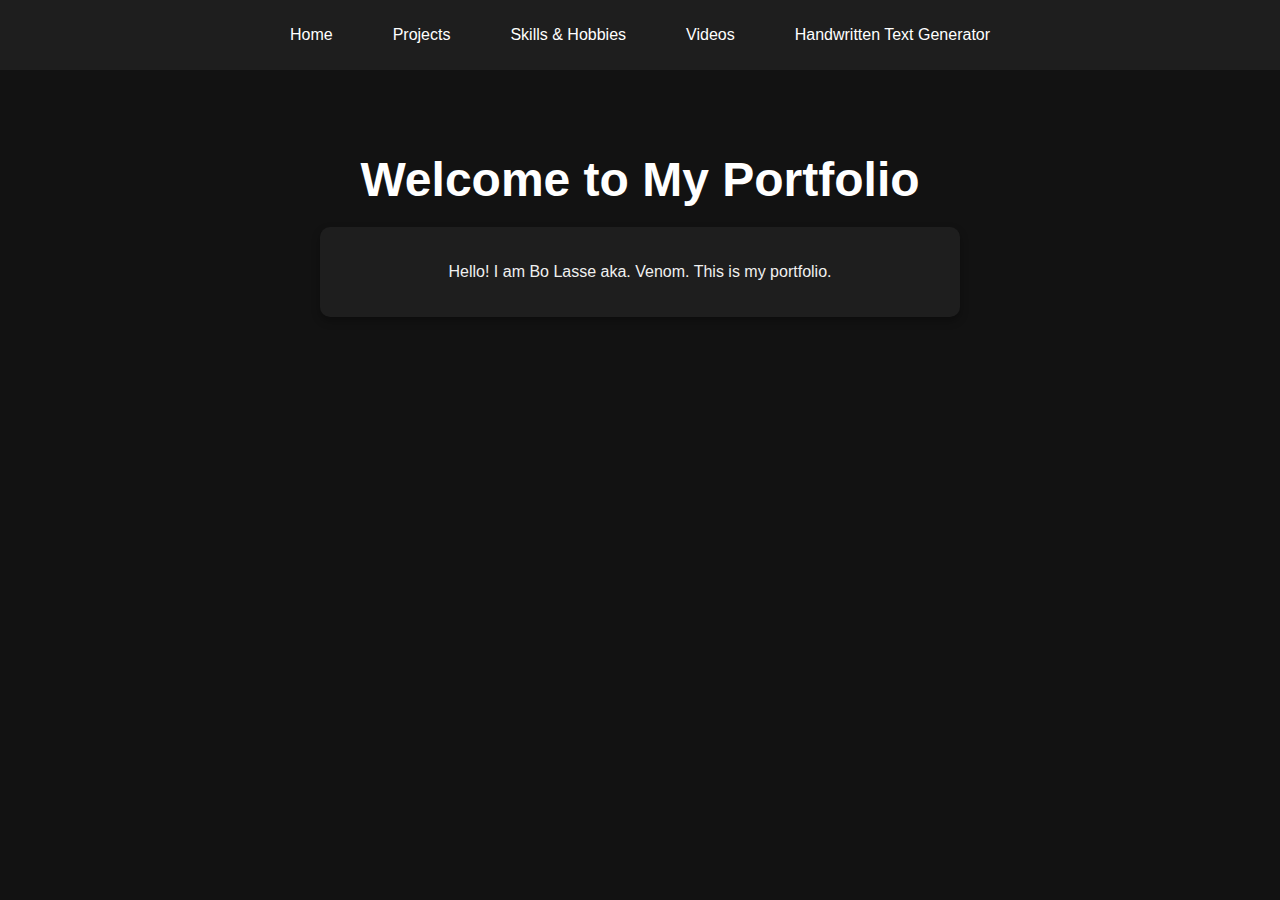
<file: index.html>
<!DOCTYPE html>
<html lang="en">

<head>
  <meta charset="UTF-8">
  <meta name="viewport" content="width=device-width, initial-scale=1.0">
  <title>Welcome | My Portfolio</title>
  <link rel="stylesheet" href="styles.css">
</head>

<body>
  <header>
    <nav>
      <ul>
        <li><a href="index.html">Home</a></li>
        <li><a href="projects.html">Projects</a></li>
        <li><a href="skills.html">Skills & Hobbies</a></li>
        <li><a href="videos.html">Videos</a></li>
        <li><a href="generator.html">Handwritten Text Generator</a></li>
      </ul>
    </nav>
  </header>
  <section class="welcome-section">
    <h1>Welcome to My Portfolio</h1>
    <div class="intro-box">
      <p>Hello! I am Bo Lasse aka. Venom. This is my portfolio.</p>
    </div>
  </section>
</body>

</html>
</file>
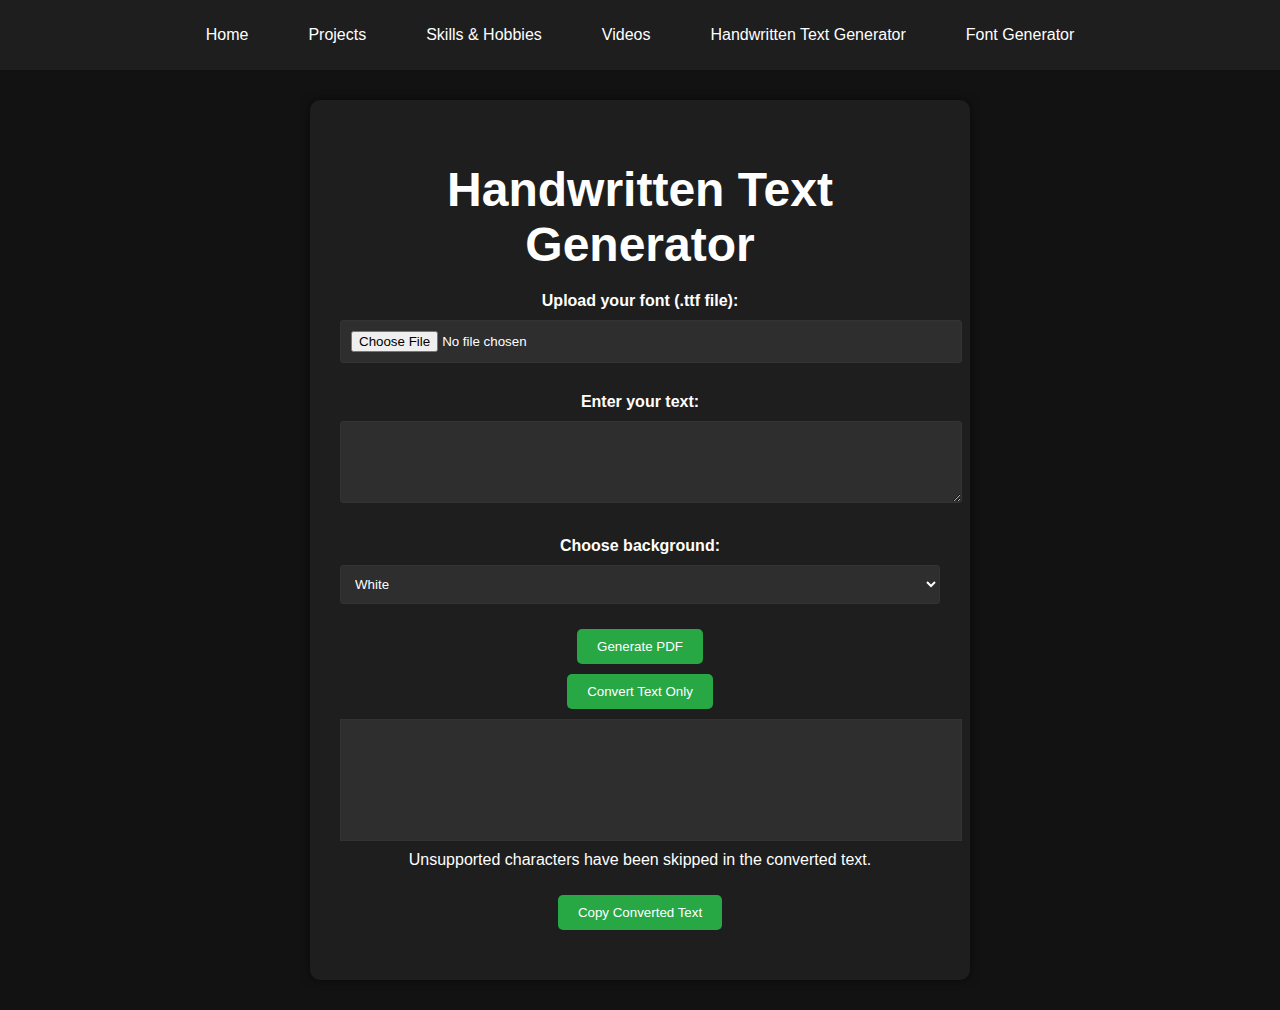
<file: generator.html>
<!DOCTYPE html>
<html lang="en">

<head>
    <meta charset="UTF-8">
    <meta name="viewport" content="width=device-width, initial-scale=1.0">
    <title>Handwritten Text Generator | My Portfolio</title>
    <link rel="stylesheet" href="styles.css">
    <style>
        .generator-section {
            display: flex;
            justify-content: center;
            align-items: center;
            min-height: 100vh;
            padding: 20px;
        }

        .container {
            background-color: #1e1e1e;
            padding: 30px;
            border-radius: 10px;
            box-shadow: 0 0 10px rgba(0, 0, 0, 0.5);
            max-width: 600px;
            width: 100%;
            text-align: center;
        }

        label {
            display: block;
            margin: 15px 0 5px;
            font-weight: bold;
        }

        input,
        textarea {
            width: 100%;
            padding: 10px;
            margin: 5px 0 15px;
            border: 1px solid #333333;
            border-radius: 3px;
            background-color: #2e2e2e;
            color: #ffffff;
        }

        select {
            width: 100%;
            padding: 10px;
            margin: 5px 0 15px;
            border: 1px solid #333333;
            border-radius: 3px;
            background-color: #2e2e2e;
            color: #ffffff;
        }

        button {
            padding: 10px 20px;
            margin-top: 10px;
            background-color: #28a745;
            color: white;
            border: none;
            border-radius: 5px;
            cursor: pointer;
            transition: background-color 0.3s;
        }

        button:hover {
            background-color: #218838;
        }

        .result {
            margin-top: 20px;
            text-align: center;
        }

        .result iframe {
            width: 100%;
            height: 500px;
            border: none;
            border-radius: 5px;
            box-shadow: 0 0 10px rgba(0, 0, 0, 0.5);
        }

        #convertedTextDiv {
            width: 100%;
            min-height: 100px;
            margin-top: 10px;
            background-color: #2e2e2e;
            color: #ffffff;
            border: 1px solid #333333;
            padding: 10px;
            resize: vertical;
            font-family: monospace;
            white-space: pre-wrap;
            word-wrap: break-word;
        }

        #infoMessage {
            color: #ffffff;
            margin-top: 10px;
        }
    </style>
</head>

<body>
    <header>
        <nav>
            <ul>
                <li><a href="index.html">Home</a></li>
                <li><a href="projects.html">Projects</a></li>
                <li><a href="skills.html">Skills & Hobbies</a></li>
                <li><a href="videos.html">Videos</a></li>
                <li><a href="generator.html">Handwritten Text Generator</a></li>
                <li><a href="font_generator.html">Font Generator</a></li>
            </ul>
        </nav>
    </header>
    <section class="generator-section">
        <div class="container">
            <h1>Handwritten Text Generator</h1>
            <form id="textForm">
                <label for="fontFile">Upload your font (.ttf file):</label>
                <input type="file" id="fontFile" name="fontFile" accept=".ttf" required>

                <label for="textInput">Enter your text:</label>
                <textarea id="textInput" name="textInput" rows="4" required></textarea>

                <label for="backgroundChoice">Choose background:</label>
                <select id="backgroundChoice" name="backgroundChoice" required>
                    <option value="white">White</option>
                    <option value="lined">Lined</option>
                    <option value="transparent">Transparent</option>
                </select>

                <button type="submit">Generate PDF</button>
            </form>
            <button type="button" id="convertTextButton">Convert Text Only</button>
            <!-- Changed textarea to a div for custom font display -->
            <div id="convertedTextDiv" readonly></div>
            <p id="infoMessage">
                Unsupported characters have been skipped in the converted text.
            </p>
            <button type="button" id="copyTextButton">Copy Converted Text</button>
            <div class="result" id="result"></div>
        </div>
    </section>
    <script>
        document.getElementById('textForm').addEventListener('submit', async function (e) {
            e.preventDefault();

            const formData = new FormData(document.getElementById('textForm'));
            const background_choice = document.getElementById('backgroundChoice').value;
            formData.append('backgroundChoice', background_choice);

            try {
                const response = await fetch('https://venom343.pythonanywhere.com/generate', {
                    method: 'POST',
                    body: formData
                });

                if (response.ok) {
                    const data = await response.json();
                    const filename = data.filename;
                    const convertedText = data.convertedText;
                    const fontFilename = data.fontFilename;
                    const resultDiv = document.getElementById('result');
                    const convertedTextDiv = document.getElementById('convertedTextDiv');

                    // Update the converted text display
                    convertedTextDiv.textContent = convertedText;

                    // Dynamically load the uploaded font
                    const fontURL = `https://venom343.pythonanywhere.com/fonts/${fontFilename}`;
                    const style = document.createElement('style');
                    style.innerHTML = `
                        @font-face {
                            font-family: 'UserFont';
                            src: url('${fontURL}') format('truetype');
                            font-weight: normal;
                            font-style: normal;
                        }
                        #convertedTextDiv {
                            font-family: 'UserFont', monospace;
                        }
                    `;
                    document.head.appendChild(style);

                    // Display the PDF in an iframe
                    resultDiv.innerHTML = `<iframe src="https://venom343.pythonanywhere.com/download/${filename}"></iframe>`;

                    // Create the download button if it doesn't exist
                    let downloadBtn = document.getElementById('downloadBtn');
                    if (!downloadBtn) {
                        downloadBtn = document.createElement('button');
                        downloadBtn.id = 'downloadBtn';
                        downloadBtn.textContent = 'Download PDF';
                        resultDiv.appendChild(downloadBtn);
                    }

                    downloadBtn.style.display = 'block';
                    downloadBtn.onclick = () => {
                        const link = document.createElement('a');
                        link.href = `https://venom343.pythonanywhere.com/download/${filename}`;
                        link.download = filename;
                        link.click();
                    };
                } else {
                    const errorData = await response.json();
                    alert(`Failed to generate PDF: ${errorData.error}`);
                }
            } catch (error) {
                console.error('Error:', error);
                alert('An unexpected error occurred while generating the PDF.');
            }
        });

        document.getElementById('convertTextButton').addEventListener('click', async function () {
            const formData = new FormData(document.getElementById('textForm'));

            try {
                const response = await fetch('https://venom343.pythonanywhere.com/convert_text', {
                    method: 'POST',
                    body: formData
                });
                const data = await response.json();

                if (response.ok) {
                    const convertedText = data.convertedText;
                    const fontFilename = data.fontFilename;
                    const convertedTextDiv = document.getElementById('convertedTextDiv');

                    // Update the converted text display
                    convertedTextDiv.textContent = convertedText;

                    // Dynamically load the uploaded font
                    const fontURL = `https://venom343.pythonanywhere.com/fonts/${fontFilename}`;
                    const style = document.createElement('style');
                    style.innerHTML = `
                        @font-face {
                            font-family: 'UserFont';
                            src: url('${fontURL}') format('truetype');
                            font-weight: normal;
                            font-style: normal;
                        }
                        #convertedTextDiv {
                            font-family: 'UserFont', monospace;
                        }
                    `;
                    document.head.appendChild(style);
                } else {
                    alert('Error: ' + data.error);
                }
            } catch (error) {
                console.error('Error:', error);
                alert('An error occurred while converting the text.');
            }
        });

        document.getElementById('copyTextButton').addEventListener('click', function () {
            const convertedTextDiv = document.getElementById('convertedTextDiv');
            const range = document.createRange();
            range.selectNodeContents(convertedTextDiv);
            const sel = window.getSelection();
            sel.removeAllRanges();
            sel.addRange(range);

            navigator.clipboard.writeText(convertedTextDiv.textContent)
                .then(() => {
                    alert('Converted text copied to clipboard!');
                })
                .catch(err => {
                    console.error('Failed to copy text: ', err);
                    alert('Failed to copy text. Please try again.');
                });
        });
    </script>
</body>

</html>
</file>
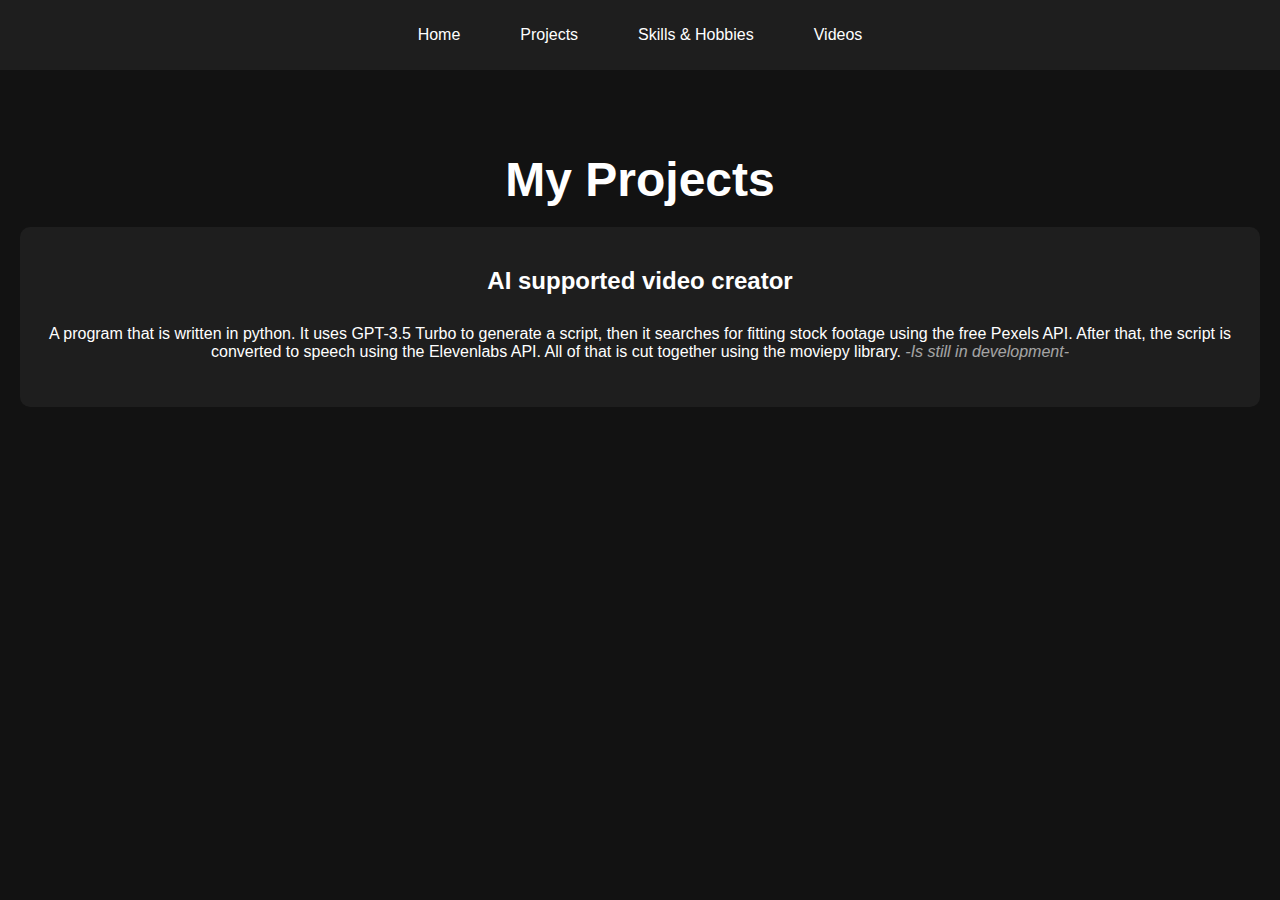
<file: projects.html>
<!DOCTYPE html>
<html lang="en">

<head>
    <meta charset="UTF-8">
    <meta name="viewport" content="width=device-width, initial-scale=1.0">
    <title>Projects | My Portfolio</title>
    <link rel="stylesheet" href="styles.css">
</head>

<body>
    <header>
        <nav>
            <ul>
                <li><a href="index.html">Home</a></li>
                <li><a href="projects.html">Projects</a></li>
                <li><a href="skills.html">Skills & Hobbies</a></li>
                <li><a href="videos.html">Videos</a></li>
            </ul>
        </nav>
    </header>
    <section class="projects-section">
        <h1>My Projects</h1>
        <div class="project">
            <h2>AI supported video creator</h2>
            <p>A program that is written in python. It uses GPT-3.5 Turbo to generate a script, then it searches for
                fitting stock footage using the free Pexels API. After that, the script is converted to speech using the
                Elevenlabs API. All of that is cut together using the moviepy library. <em style="opacity: 0.6;">-Is
                    still in development-</em></p>
        </div>
    </section>
</body>

</html>
</file>
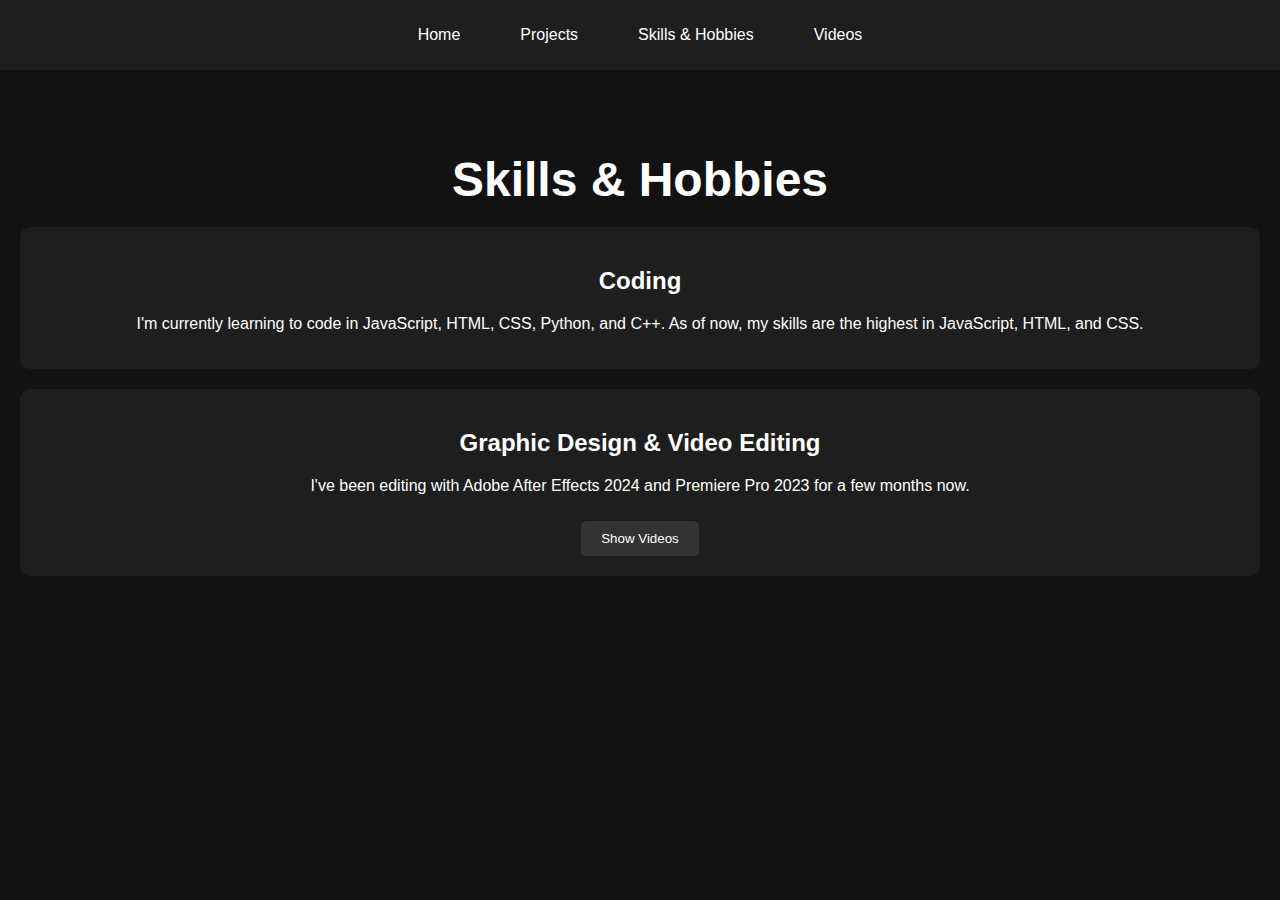
<file: skills.html>
<!DOCTYPE html>
<html lang="en">

<head>
    <meta charset="UTF-8">
    <meta name="viewport" content="width=device-width, initial-scale=1.0">
    <title>Skills & Hobbies | My Portfolio</title>
    <link rel="stylesheet" href="styles.css">
</head>

<body>
    <header>
        <nav>
            <ul>
                <li><a href="index.html">Home</a></li>
                <li><a href="projects.html">Projects</a></li>
                <li><a href="skills.html">Skills & Hobbies</a></li>
                <li><a href="videos.html">Videos</a></li>
            </ul>
        </nav>
    </header>
    <section class="skills-section">
        <h1>Skills & Hobbies</h1>
        <div class="skill">
            <h2>Coding</h2>
            <p>I'm currently learning to code in JavaScript, HTML, CSS, Python, and C++. As of now, my skills are the
                highest in JavaScript, HTML, and CSS.</p>
        </div>
        <div class="skill">
            <h2>Graphic Design & Video Editing</h2>
            <p>I've been editing with Adobe After Effects 2024 and Premiere Pro 2023 for a few months now.</p>
            <button onclick="window.location.href='videos.html'">Show Videos</button>
        </div>
    </section>
</body>

</html>
</file>
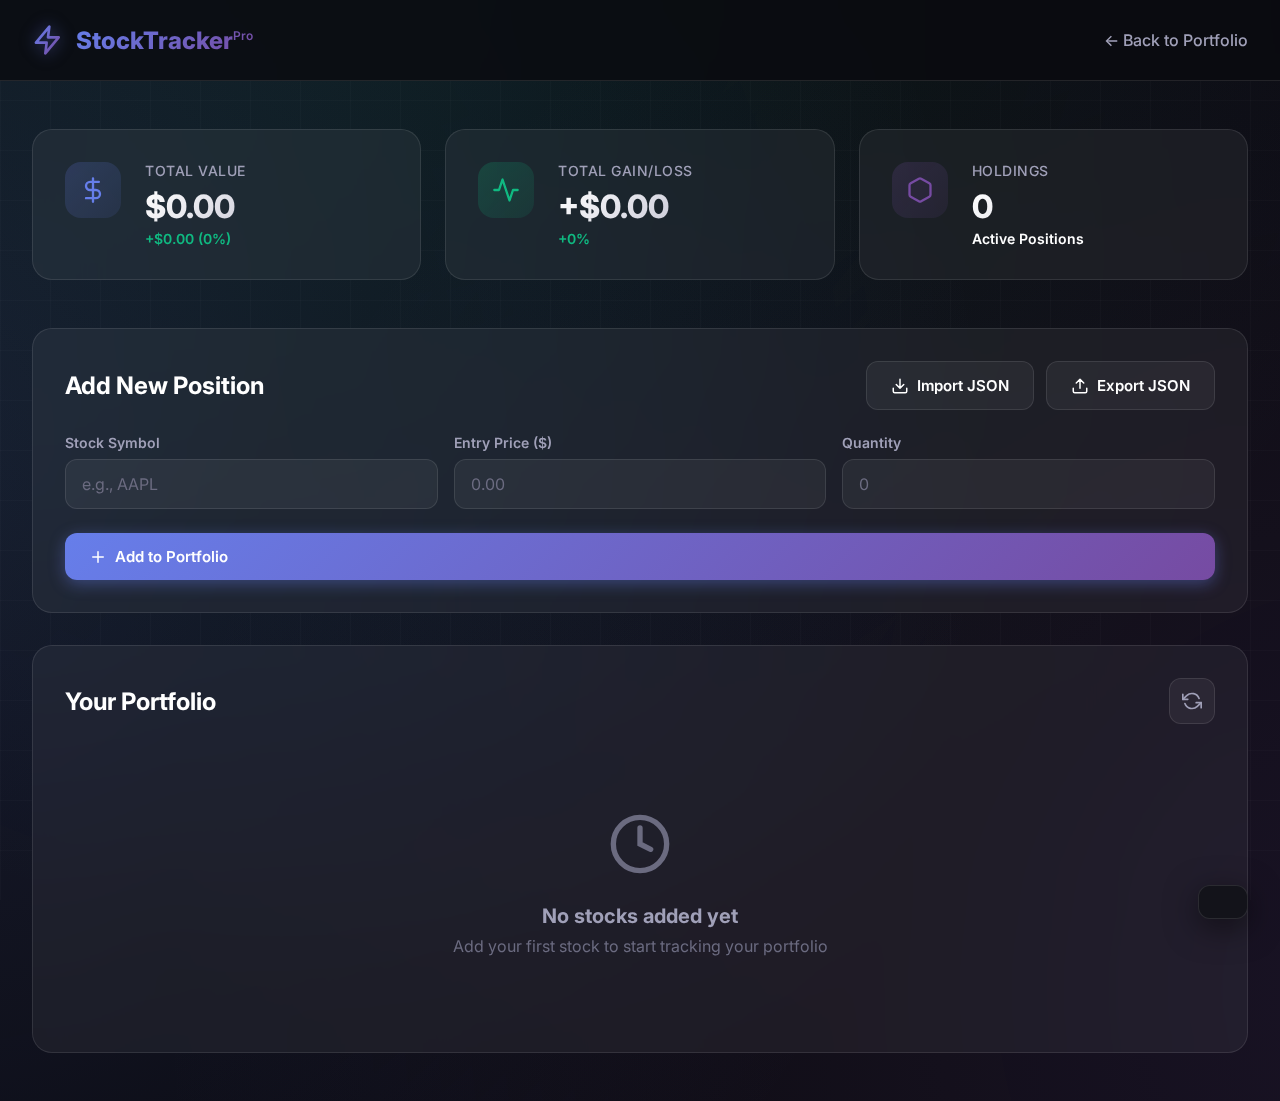
<file: stock-tracker.html>
<!DOCTYPE html>
<html lang="en">
<head>
    <meta charset="UTF-8">
    <meta name="viewport" content="width=device-width, initial-scale=1.0">
    <title>Stock Portfolio Tracker - Dark Edition</title>
    <link rel="stylesheet" href="stock-tracker.css">
    <link rel="preconnect" href="https://fonts.googleapis.com">
    <link rel="preconnect" href="https://fonts.gstatic.com" crossorigin>
    <link href="https://fonts.googleapis.com/css2?family=Inter:wght@300;400;500;600;700;800&display=swap" rel="stylesheet">
</head>
<body>
    <div class="background-gradient"></div>
    <div class="background-mesh"></div>

    <nav class="navbar">
        <div class="nav-container">
            <div class="nav-brand">
                <svg class="logo-icon" viewBox="0 0 24 24" fill="none" xmlns="http://www.w3.org/2000/svg">
                    <path d="M13 2L3 14h8l-1 8 10-12h-8l1-8z" stroke="url(#gradient)" stroke-width="2" stroke-linecap="round" stroke-linejoin="round"/>
                    <defs>
                        <linearGradient id="gradient" x1="0%" y1="0%" x2="100%" y2="100%">
                            <stop offset="0%" style="stop-color:#667eea"/>
                            <stop offset="100%" style="stop-color:#764ba2"/>
                        </linearGradient>
                    </defs>
                </svg>
                <span class="brand-text">StockTracker<span class="brand-pro">Pro</span></span>
            </div>
            <div class="nav-links">
                <a href="index.html" class="nav-link">← Back to Portfolio</a>
            </div>
        </div>
    </nav>

    <div class="container">
        <!-- Portfolio Summary Cards -->
        <div class="summary-grid">
            <div class="summary-card">
                <div class="card-icon blue">
                    <svg viewBox="0 0 24 24" fill="none">
                        <path d="M12 2v20M17 5H9.5a3.5 3.5 0 0 0 0 7h5a3.5 3.5 0 0 1 0 7H6" stroke="currentColor" stroke-width="2" stroke-linecap="round"/>
                    </svg>
                </div>
                <div class="card-content">
                    <p class="card-label">Total Value</p>
                    <h2 class="card-value" id="totalValue">$0.00</h2>
                    <p class="card-change" id="totalChange">+$0.00 (0.00%)</p>
                </div>
            </div>

            <div class="summary-card">
                <div class="card-icon green">
                    <svg viewBox="0 0 24 24" fill="none">
                        <path d="M22 12h-4l-3 9L9 3l-3 9H2" stroke="currentColor" stroke-width="2" stroke-linecap="round" stroke-linejoin="round"/>
                    </svg>
                </div>
                <div class="card-content">
                    <p class="card-label">Total Gain/Loss</p>
                    <h2 class="card-value" id="totalGainLoss">$0.00</h2>
                    <p class="card-change" id="totalGainLossPercent">0.00%</p>
                </div>
            </div>

            <div class="summary-card">
                <div class="card-icon purple">
                    <svg viewBox="0 0 24 24" fill="none">
                        <path d="M21 16V8a2 2 0 0 0-1-1.73l-7-4a2 2 0 0 0-2 0l-7 4A2 2 0 0 0 3 8v8a2 2 0 0 0 1 1.73l7 4a2 2 0 0 0 2 0l7-4A2 2 0 0 0 21 16z" stroke="currentColor" stroke-width="2" stroke-linecap="round" stroke-linejoin="round"/>
                    </svg>
                </div>
                <div class="card-content">
                    <p class="card-label">Holdings</p>
                    <h2 class="card-value" id="totalHoldings">0</h2>
                    <p class="card-change">Active Positions</p>
                </div>
            </div>
        </div>

        <!-- Add Stock Section -->
        <div class="action-panel">
            <div class="panel-header">
                <h3>Add New Position</h3>
                <div class="button-group">
                    <button class="btn btn-secondary" id="importJsonBtn">
                        <svg viewBox="0 0 24 24" fill="none">
                            <path d="M21 15v4a2 2 0 0 1-2 2H5a2 2 0 0 1-2-2v-4M7 10l5 5 5-5M12 15V3" stroke="currentColor" stroke-width="2" stroke-linecap="round" stroke-linejoin="round"/>
                        </svg>
                        Import JSON
                    </button>
                    <button class="btn btn-secondary" id="exportJsonBtn">
                        <svg viewBox="0 0 24 24" fill="none">
                            <path d="M21 15v4a2 2 0 0 1-2 2H5a2 2 0 0 1-2-2v-4M17 8l-5-5-5 5M12 3v12" stroke="currentColor" stroke-width="2" stroke-linecap="round" stroke-linejoin="round"/>
                        </svg>
                        Export JSON
                    </button>
                </div>
            </div>

            <form id="addStockForm" class="stock-form">
                <div class="form-row">
                    <div class="form-group">
                        <label for="stockSymbol">Stock Symbol</label>
                        <input type="text" id="stockSymbol" placeholder="e.g., AAPL" required>
                    </div>
                    <div class="form-group">
                        <label for="entryPrice">Entry Price ($)</label>
                        <input type="number" id="entryPrice" step="0.01" placeholder="0.00" required>
                    </div>
                    <div class="form-group">
                        <label for="quantity">Quantity</label>
                        <input type="number" id="quantity" step="0.01" placeholder="0" required>
                    </div>
                </div>
                <button type="submit" class="btn btn-primary">
                    <svg viewBox="0 0 24 24" fill="none">
                        <path d="M12 5v14M5 12h14" stroke="currentColor" stroke-width="2" stroke-linecap="round"/>
                    </svg>
                    Add to Portfolio
                </button>
            </form>
        </div>

        <!-- Stock List -->
        <div class="stocks-panel">
            <div class="panel-header">
                <h3>Your Portfolio</h3>
                <button class="btn btn-icon" id="refreshBtn" title="Refresh Prices">
                    <svg viewBox="0 0 24 24" fill="none">
                        <path d="M1 4v6h6M23 20v-6h-6" stroke="currentColor" stroke-width="2" stroke-linecap="round" stroke-linejoin="round"/>
                        <path d="M20.49 9A9 9 0 0 0 5.64 5.64L1 10m22 4l-4.64 4.36A9 9 0 0 1 3.51 15" stroke="currentColor" stroke-width="2" stroke-linecap="round" stroke-linejoin="round"/>
                    </svg>
                </button>
            </div>
            <div id="stocksList" class="stocks-list">
                <div class="empty-state">
                    <svg viewBox="0 0 24 24" fill="none">
                        <circle cx="12" cy="12" r="10" stroke="currentColor" stroke-width="2"/>
                        <path d="M12 6v6l4 2" stroke="currentColor" stroke-width="2" stroke-linecap="round"/>
                    </svg>
                    <h4>No stocks added yet</h4>
                    <p>Add your first stock to start tracking your portfolio</p>
                </div>
            </div>
        </div>
    </div>

    <!-- Import JSON Modal -->
    <div id="importModal" class="modal">
        <div class="modal-content">
            <div class="modal-header">
                <h3>Import Portfolio JSON</h3>
                <button class="modal-close" id="closeImportModal">&times;</button>
            </div>
            <div class="modal-body">
                <p class="modal-description">Paste your portfolio JSON data below:</p>
                <textarea id="jsonInput" placeholder='[{"symbol":"AAPL","entryPrice":150.00,"quantity":10}]'></textarea>
                <div class="modal-actions">
                    <button class="btn btn-secondary" id="cancelImport">Cancel</button>
                    <button class="btn btn-primary" id="confirmImport">Import</button>
                </div>
            </div>
        </div>
    </div>

    <!-- Toast Notification -->
    <div id="toast" class="toast"></div>

    <script src="stock-tracker.js"></script>
</body>
</html>
</file>
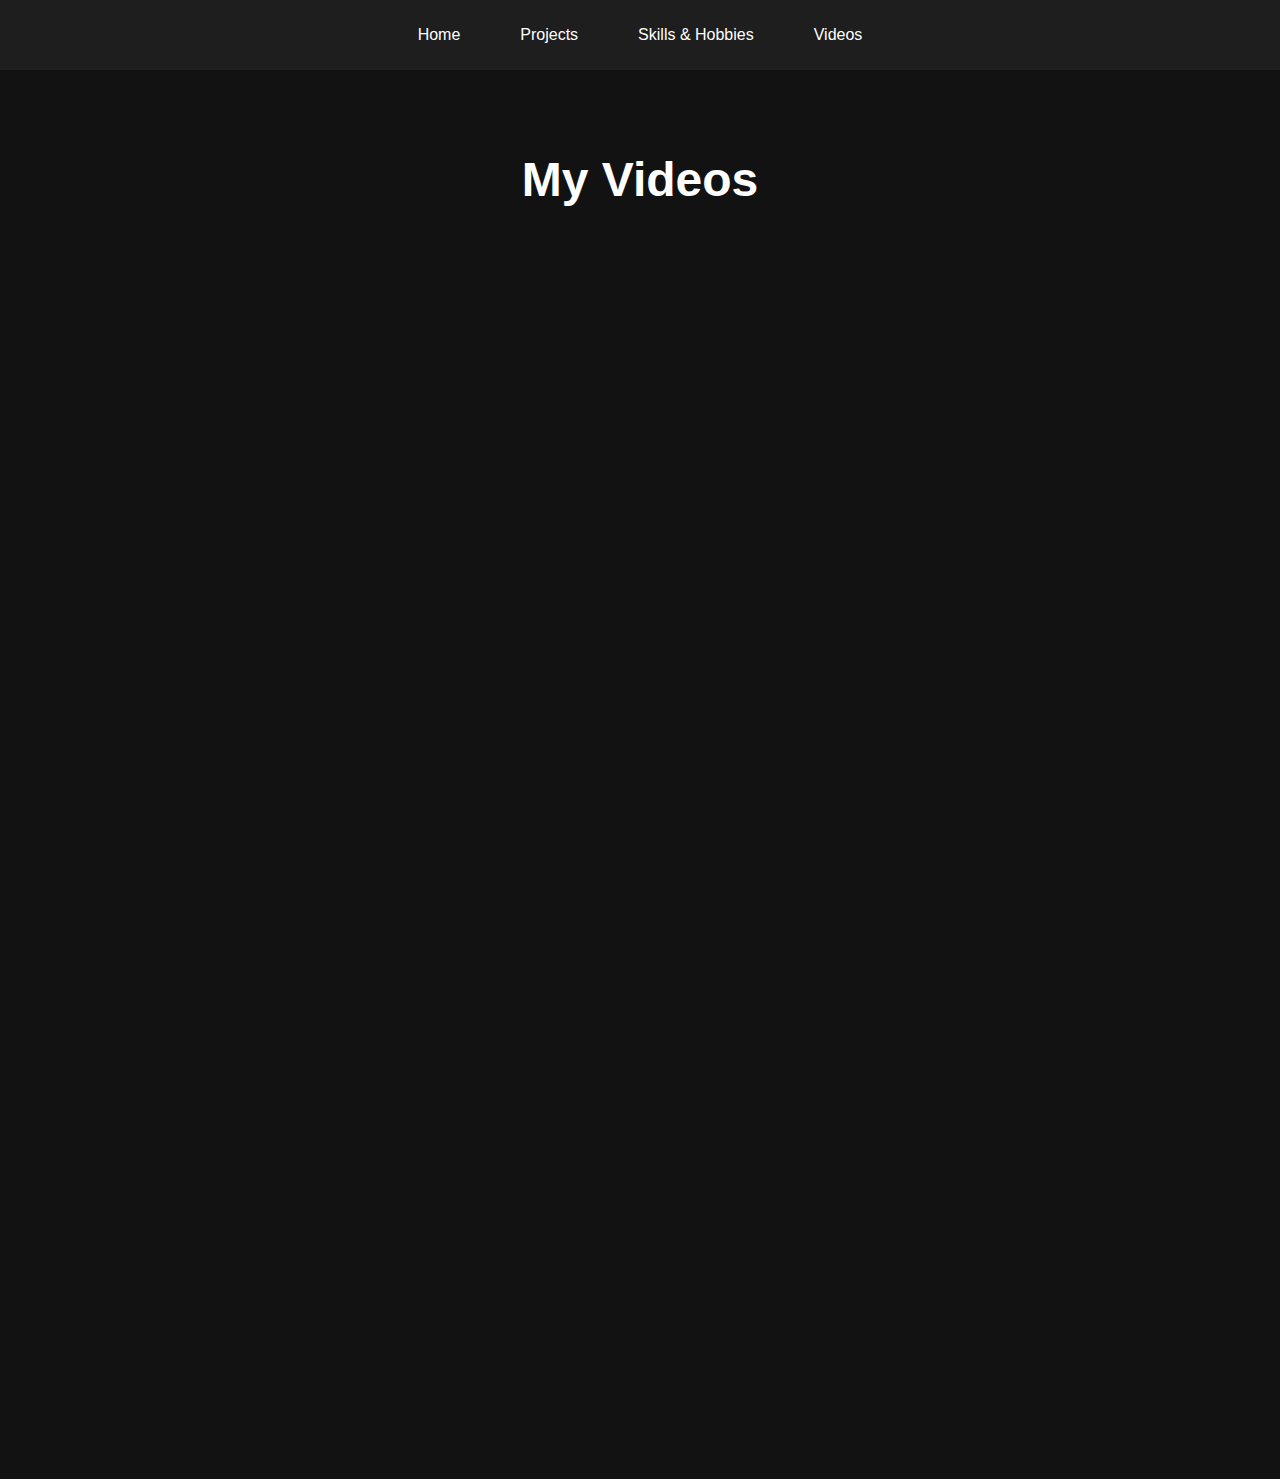
<file: videos.html>
<!DOCTYPE html>
<html lang="en">

<head>
    <meta charset="UTF-8">
    <meta name="viewport" content="width=device-width, initial-scale=1.0">
    <title>My Videos | My Portfolio</title>
    <link rel="stylesheet" href="styles.css">
</head>

<body>
    <header>
        <nav>
            <ul>
                <li><a href="index.html">Home</a></li>
                <li><a href="projects.html">Projects</a></li>
                <li><a href="skills.html">Skills & Hobbies</a></li>
                <li><a href="videos.html">Videos</a></li>
            </ul>
        </nav>
    </header>
    <section class="videos-section">
        <h1>My Videos</h1>
        <div class="video-row">
            <div class="video-container">
                <div style="position:relative; width:100%; height:0px; padding-bottom:133.333%">
                    <iframe allow="fullscreen" allowfullscreen height="100%" src="https://streamable.com/e/tt2jzr?loop=0&muted=1" width="100%" style="border:none; width:100%; height:100%; position:absolute; left:0px; top:0px; overflow:hidden;"></iframe>
                </div>
            </div>
            <div class="video-container">
                <div style="position:relative; width:100%; height:0px; padding-bottom:133.333%">
                    <iframe allow="fullscreen" allowfullscreen height="100%" src="https://streamable.com/e/f8a6db?loop=0&muted=1" width="100%" style="border:none; width:100%; height:100%; position:absolute; left:0px; top:0px; overflow:hidden;"></iframe>
                </div>
            </div>
            <div class="video-container">
                <div style="position:relative; width:100%; height:0px; padding-bottom:177.778%">
                    <iframe allow="fullscreen" allowfullscreen height="100%" src="https://streamable.com/e/ey1emv?loop=0&muted=1" width="100%" style="border:none; width:100%; height:100%; position:absolute; left:0px; top:0px; overflow:hidden;"></iframe>
                </div>
            </div>
            <div class="video-container">
                <div style="position:relative; width:100%; height:0px; padding-bottom:133.333%">
                    <iframe allow="fullscreen" allowfullscreen height="100%" src="https://streamable.com/e/wtmoyb?loop=0&muted=1" width="100%" style="border:none; width:100%; height:100%; position:absolute; left:0px; top:0px; overflow:hidden;"></iframe>
                </div>
            </div>
        </div>
        <!-- Add more rows as needed -->
    </section>
</body>

</html>
</file>
<file: styles.css>
body {
  margin: 0;
  font-family: 'Arial', sans-serif;
  background-color: #121212;
  color: #ffffff;
}

header {
  background-color: #1e1e1e;
  padding: 10px 0;
}

nav ul {
  list-style: none;
  padding: 0;
  display: flex;
  justify-content: center;
  gap: 20px;
}

nav ul li {
  display: inline;
}

nav ul li a {
  color: #ffffff;
  text-decoration: none;
  padding: 10px 20px;
  transition: background-color 0.3s;
}

nav ul li a:hover {
  background-color: #333333;
  border-radius: 5px;
}

h1 {
  font-size: 3em;
  margin-bottom: 20px;
}

.welcome-section,
.projects-section,
.skills-section,
.videos-section {
  text-align: center;
  padding: 50px 20px;
}

.intro-box {
  background-color: #1e1e1e;
  padding: 20px;
  border-radius: 10px;
  margin: 20px auto;
  max-width: 600px;
  color: #f0f0f0;
  box-shadow: 0 4px 8px rgba(0, 0, 0, 0.3);
}

.project,
.skill,
.hobby {
  margin: 20px 0;
  padding: 20px 0;
  /* Added padding to give more space between lines */
  background-color: #1e1e1e;
  border-radius: 10px;
  transition: transform 0.3s;
}

.project:hover,
.skill:hover,
.hobby:hover {
  transform: scale(1.05);
}

button {
  padding: 10px 20px;
  margin-top: 10px;
  background-color: #333333;
  color: #ffffff;
  border: none;
  border-radius: 5px;
  cursor: pointer;
  transition: background-color 0.3s;
}

button:hover {
  background-color: #555555;
}

.video-row {
  display: flex;
  justify-content: center;
  flex-wrap: wrap;
  gap: 20px;
  margin: 20px 0;
}

.video-container {
  flex: 1 1 calc(33.333% - 40px);
  max-width: calc(33.333% - 40px);
  margin: 0 20px;
}

.video-wrapper {
  position: relative;
  border-radius: 15px;
  overflow: hidden;
  background-color: #1e1e1e;
  box-shadow: 0 4px 8px rgba(0, 0, 0, 0.3);
}

.tiktok {
  padding-bottom: 133.33%;
  /* 1170 / 1560 * 100 */
  height: 0;
}

.tiktok iframe {
  position: absolute;
  top: 0;
  left: 0;
  width: 100%;
  height: 100%;
  border-radius: 15px;
}

.project p {
  padding-top: 10px;
  /* Add padding to the top of project paragraphs */
  padding-bottom: 10px;
  /* Add padding to the bottom of project paragraphs */
}

em {
  font-style: italic;
  opacity: 0.6;
}
</file>
<file: stock-tracker.css>
* {
    margin: 0;
    padding: 0;
    box-sizing: border-box;
}

:root {
    --bg-primary: #0a0a0f;
    --bg-secondary: #13131a;
    --bg-tertiary: #1a1a24;
    --accent-blue: #667eea;
    --accent-purple: #764ba2;
    --accent-green: #10b981;
    --accent-red: #ef4444;
    --text-primary: #ffffff;
    --text-secondary: #a0a0b8;
    --text-muted: #6b6b80;
    --border-color: rgba(255, 255, 255, 0.1);
    --glass-bg: rgba(255, 255, 255, 0.05);
    --glass-border: rgba(255, 255, 255, 0.1);
    --shadow-sm: 0 2px 8px rgba(0, 0, 0, 0.3);
    --shadow-md: 0 4px 16px rgba(0, 0, 0, 0.4);
    --shadow-lg: 0 8px 32px rgba(0, 0, 0, 0.5);
}

body {
    font-family: 'Inter', -apple-system, BlinkMacSystemFont, 'Segoe UI', sans-serif;
    background: var(--bg-primary);
    color: var(--text-primary);
    overflow-x: hidden;
    min-height: 100vh;
    position: relative;
}

/* Animated Background */
.background-gradient {
    position: fixed;
    top: -50%;
    left: -50%;
    width: 200%;
    height: 200%;
    background: radial-gradient(circle at 20% 50%, rgba(102, 126, 234, 0.15) 0%, transparent 50%),
                radial-gradient(circle at 80% 80%, rgba(118, 75, 162, 0.15) 0%, transparent 50%),
                radial-gradient(circle at 40% 20%, rgba(16, 185, 129, 0.1) 0%, transparent 50%);
    animation: gradientShift 20s ease infinite;
    pointer-events: none;
    z-index: 0;
}

.background-mesh {
    position: fixed;
    top: 0;
    left: 0;
    width: 100%;
    height: 100%;
    background-image:
        linear-gradient(rgba(255, 255, 255, 0.02) 1px, transparent 1px),
        linear-gradient(90deg, rgba(255, 255, 255, 0.02) 1px, transparent 1px);
    background-size: 50px 50px;
    pointer-events: none;
    z-index: 0;
}

@keyframes gradientShift {
    0%, 100% { transform: translate(0, 0) rotate(0deg); }
    33% { transform: translate(-5%, -5%) rotate(120deg); }
    66% { transform: translate(5%, 5%) rotate(240deg); }
}

/* Navbar */
.navbar {
    position: relative;
    z-index: 100;
    padding: 1.5rem 0;
    backdrop-filter: blur(20px);
    background: rgba(10, 10, 15, 0.8);
    border-bottom: 1px solid var(--border-color);
}

.nav-container {
    max-width: 1400px;
    margin: 0 auto;
    padding: 0 2rem;
    display: flex;
    justify-content: space-between;
    align-items: center;
}

.nav-brand {
    display: flex;
    align-items: center;
    gap: 0.75rem;
}

.logo-icon {
    width: 32px;
    height: 32px;
    filter: drop-shadow(0 0 8px rgba(102, 126, 234, 0.5));
}

.brand-text {
    font-size: 1.5rem;
    font-weight: 800;
    background: linear-gradient(135deg, var(--accent-blue), var(--accent-purple));
    -webkit-background-clip: text;
    -webkit-text-fill-color: transparent;
    background-clip: text;
}

.brand-pro {
    font-size: 0.75rem;
    font-weight: 600;
    color: var(--accent-green);
    vertical-align: super;
}

.nav-links {
    display: flex;
    gap: 2rem;
}

.nav-link {
    color: var(--text-secondary);
    text-decoration: none;
    font-weight: 500;
    transition: color 0.3s ease;
}

.nav-link:hover {
    color: var(--text-primary);
}

/* Container */
.container {
    max-width: 1400px;
    margin: 0 auto;
    padding: 3rem 2rem;
    position: relative;
    z-index: 1;
}

/* Summary Grid */
.summary-grid {
    display: grid;
    grid-template-columns: repeat(auto-fit, minmax(300px, 1fr));
    gap: 1.5rem;
    margin-bottom: 3rem;
}

.summary-card {
    background: var(--glass-bg);
    backdrop-filter: blur(20px);
    border: 1px solid var(--glass-border);
    border-radius: 20px;
    padding: 2rem;
    display: flex;
    gap: 1.5rem;
    transition: all 0.3s ease;
    position: relative;
    overflow: hidden;
}

.summary-card::before {
    content: '';
    position: absolute;
    top: 0;
    left: 0;
    width: 100%;
    height: 100%;
    background: linear-gradient(135deg, transparent, rgba(255, 255, 255, 0.05));
    opacity: 0;
    transition: opacity 0.3s ease;
}

.summary-card:hover::before {
    opacity: 1;
}

.summary-card:hover {
    transform: translateY(-4px);
    box-shadow: var(--shadow-lg);
    border-color: rgba(255, 255, 255, 0.2);
}

.card-icon {
    width: 56px;
    height: 56px;
    border-radius: 16px;
    display: flex;
    align-items: center;
    justify-content: center;
    flex-shrink: 0;
}

.card-icon svg {
    width: 28px;
    height: 28px;
}

.card-icon.blue {
    background: linear-gradient(135deg, rgba(102, 126, 234, 0.2), rgba(102, 126, 234, 0.1));
    color: var(--accent-blue);
}

.card-icon.green {
    background: linear-gradient(135deg, rgba(16, 185, 129, 0.2), rgba(16, 185, 129, 0.1));
    color: var(--accent-green);
}

.card-icon.purple {
    background: linear-gradient(135deg, rgba(118, 75, 162, 0.2), rgba(118, 75, 162, 0.1));
    color: var(--accent-purple);
}

.card-content {
    flex: 1;
}

.card-label {
    font-size: 0.875rem;
    color: var(--text-secondary);
    margin-bottom: 0.5rem;
    font-weight: 500;
    text-transform: uppercase;
    letter-spacing: 0.5px;
}

.card-value {
    font-size: 2rem;
    font-weight: 800;
    margin-bottom: 0.25rem;
    background: linear-gradient(135deg, #fff, var(--text-secondary));
    -webkit-background-clip: text;
    -webkit-text-fill-color: transparent;
    background-clip: text;
}

.card-change {
    font-size: 0.875rem;
    font-weight: 600;
}

.card-change.positive {
    color: var(--accent-green);
}

.card-change.negative {
    color: var(--accent-red);
}

/* Action Panel */
.action-panel {
    background: var(--glass-bg);
    backdrop-filter: blur(20px);
    border: 1px solid var(--glass-border);
    border-radius: 20px;
    padding: 2rem;
    margin-bottom: 2rem;
}

.panel-header {
    display: flex;
    justify-content: space-between;
    align-items: center;
    margin-bottom: 1.5rem;
}

.panel-header h3 {
    font-size: 1.5rem;
    font-weight: 700;
}

.button-group {
    display: flex;
    gap: 0.75rem;
}

/* Forms */
.stock-form {
    display: flex;
    flex-direction: column;
    gap: 1.5rem;
}

.form-row {
    display: grid;
    grid-template-columns: repeat(auto-fit, minmax(200px, 1fr));
    gap: 1rem;
}

.form-group {
    display: flex;
    flex-direction: column;
    gap: 0.5rem;
}

.form-group label {
    font-size: 0.875rem;
    font-weight: 600;
    color: var(--text-secondary);
}

.form-group input {
    background: rgba(255, 255, 255, 0.05);
    border: 1px solid var(--border-color);
    border-radius: 12px;
    padding: 0.875rem 1rem;
    color: var(--text-primary);
    font-size: 1rem;
    font-family: inherit;
    transition: all 0.3s ease;
}

.form-group input:focus {
    outline: none;
    border-color: var(--accent-blue);
    background: rgba(255, 255, 255, 0.08);
    box-shadow: 0 0 0 4px rgba(102, 126, 234, 0.1);
}

.form-group input::placeholder {
    color: var(--text-muted);
}

/* Buttons */
.btn {
    display: inline-flex;
    align-items: center;
    gap: 0.5rem;
    padding: 0.875rem 1.5rem;
    border: none;
    border-radius: 12px;
    font-size: 0.9375rem;
    font-weight: 600;
    font-family: inherit;
    cursor: pointer;
    transition: all 0.3s ease;
    position: relative;
    overflow: hidden;
}

.btn svg {
    width: 18px;
    height: 18px;
}

.btn::before {
    content: '';
    position: absolute;
    top: 50%;
    left: 50%;
    width: 0;
    height: 0;
    border-radius: 50%;
    background: rgba(255, 255, 255, 0.1);
    transform: translate(-50%, -50%);
    transition: width 0.6s, height 0.6s;
}

.btn:hover::before {
    width: 300px;
    height: 300px;
}

.btn-primary {
    background: linear-gradient(135deg, var(--accent-blue), var(--accent-purple));
    color: white;
    box-shadow: 0 4px 16px rgba(102, 126, 234, 0.4);
}

.btn-primary:hover {
    transform: translateY(-2px);
    box-shadow: 0 6px 20px rgba(102, 126, 234, 0.5);
}

.btn-primary:active {
    transform: translateY(0);
}

.btn-secondary {
    background: rgba(255, 255, 255, 0.05);
    color: var(--text-primary);
    border: 1px solid var(--border-color);
}

.btn-secondary:hover {
    background: rgba(255, 255, 255, 0.1);
    border-color: rgba(255, 255, 255, 0.2);
}

.btn-icon {
    padding: 0.75rem;
    background: rgba(255, 255, 255, 0.05);
    border: 1px solid var(--border-color);
    color: var(--text-secondary);
}

.btn-icon:hover {
    background: rgba(255, 255, 255, 0.1);
    color: var(--text-primary);
}

.btn-icon svg {
    width: 20px;
    height: 20px;
}

/* Stocks Panel */
.stocks-panel {
    background: var(--glass-bg);
    backdrop-filter: blur(20px);
    border: 1px solid var(--glass-border);
    border-radius: 20px;
    padding: 2rem;
}

.stocks-list {
    display: flex;
    flex-direction: column;
    gap: 1rem;
}

.empty-state {
    text-align: center;
    padding: 4rem 2rem;
    color: var(--text-muted);
}

.empty-state svg {
    width: 64px;
    height: 64px;
    margin: 0 auto 1.5rem;
    stroke: var(--text-muted);
}

.empty-state h4 {
    font-size: 1.25rem;
    margin-bottom: 0.5rem;
    color: var(--text-secondary);
}

/* Stock Card */
.stock-card {
    background: rgba(255, 255, 255, 0.03);
    border: 1px solid var(--border-color);
    border-radius: 16px;
    padding: 1.5rem;
    display: grid;
    grid-template-columns: auto 1fr auto auto;
    gap: 1.5rem;
    align-items: center;
    transition: all 0.3s ease;
}

.stock-card:hover {
    background: rgba(255, 255, 255, 0.05);
    border-color: rgba(255, 255, 255, 0.15);
    transform: translateX(4px);
}

.stock-symbol-box {
    width: 56px;
    height: 56px;
    border-radius: 12px;
    background: linear-gradient(135deg, var(--accent-blue), var(--accent-purple));
    display: flex;
    align-items: center;
    justify-content: center;
    font-weight: 800;
    font-size: 1rem;
    box-shadow: 0 4px 12px rgba(102, 126, 234, 0.3);
}

.stock-info {
    display: flex;
    flex-direction: column;
    gap: 0.25rem;
}

.stock-symbol {
    font-size: 1.125rem;
    font-weight: 700;
}

.stock-details {
    font-size: 0.875rem;
    color: var(--text-secondary);
}

.stock-price-info {
    text-align: right;
}

.current-price {
    font-size: 1.25rem;
    font-weight: 700;
    margin-bottom: 0.25rem;
}

.price-change {
    font-size: 0.875rem;
    font-weight: 600;
}

.stock-performance {
    text-align: right;
}

.performance-value {
    font-size: 1.125rem;
    font-weight: 700;
    margin-bottom: 0.25rem;
}

.performance-percent {
    font-size: 0.875rem;
    font-weight: 600;
}

.stock-actions {
    display: flex;
    gap: 0.5rem;
}

.btn-delete {
    padding: 0.5rem;
    background: rgba(239, 68, 68, 0.1);
    border: 1px solid rgba(239, 68, 68, 0.2);
    color: var(--accent-red);
    border-radius: 8px;
    cursor: pointer;
    transition: all 0.3s ease;
}

.btn-delete:hover {
    background: rgba(239, 68, 68, 0.2);
    transform: scale(1.05);
}

.btn-delete svg {
    width: 18px;
    height: 18px;
}

/* Modal */
.modal {
    display: none;
    position: fixed;
    top: 0;
    left: 0;
    width: 100%;
    height: 100%;
    background: rgba(0, 0, 0, 0.8);
    backdrop-filter: blur(8px);
    z-index: 1000;
    align-items: center;
    justify-content: center;
}

.modal.active {
    display: flex;
}

.modal-content {
    background: var(--bg-secondary);
    border: 1px solid var(--border-color);
    border-radius: 20px;
    width: 90%;
    max-width: 600px;
    box-shadow: var(--shadow-lg);
    animation: modalSlideIn 0.3s ease;
}

@keyframes modalSlideIn {
    from {
        opacity: 0;
        transform: translateY(-20px);
    }
    to {
        opacity: 1;
        transform: translateY(0);
    }
}

.modal-header {
    display: flex;
    justify-content: space-between;
    align-items: center;
    padding: 1.5rem 2rem;
    border-bottom: 1px solid var(--border-color);
}

.modal-header h3 {
    font-size: 1.25rem;
    font-weight: 700;
}

.modal-close {
    background: none;
    border: none;
    color: var(--text-secondary);
    font-size: 2rem;
    cursor: pointer;
    width: 32px;
    height: 32px;
    display: flex;
    align-items: center;
    justify-content: center;
    border-radius: 8px;
    transition: all 0.3s ease;
}

.modal-close:hover {
    background: rgba(255, 255, 255, 0.1);
    color: var(--text-primary);
}

.modal-body {
    padding: 2rem;
}

.modal-description {
    margin-bottom: 1rem;
    color: var(--text-secondary);
}

#jsonInput {
    width: 100%;
    min-height: 200px;
    background: rgba(255, 255, 255, 0.05);
    border: 1px solid var(--border-color);
    border-radius: 12px;
    padding: 1rem;
    color: var(--text-primary);
    font-family: 'Courier New', monospace;
    font-size: 0.875rem;
    resize: vertical;
    margin-bottom: 1.5rem;
}

#jsonInput:focus {
    outline: none;
    border-color: var(--accent-blue);
    box-shadow: 0 0 0 4px rgba(102, 126, 234, 0.1);
}

.modal-actions {
    display: flex;
    gap: 1rem;
    justify-content: flex-end;
}

/* Toast */
.toast {
    position: fixed;
    bottom: 2rem;
    right: 2rem;
    background: var(--bg-secondary);
    border: 1px solid var(--border-color);
    border-radius: 12px;
    padding: 1rem 1.5rem;
    box-shadow: var(--shadow-lg);
    transform: translateY(150%);
    transition: transform 0.3s ease;
    z-index: 2000;
    max-width: 400px;
}

.toast.active {
    transform: translateY(0);
}

.toast.success {
    border-left: 4px solid var(--accent-green);
}

.toast.error {
    border-left: 4px solid var(--accent-red);
}

/* Loading State */
.loading {
    display: inline-block;
    width: 16px;
    height: 16px;
    border: 2px solid rgba(255, 255, 255, 0.2);
    border-top-color: var(--accent-blue);
    border-radius: 50%;
    animation: spin 0.8s linear infinite;
}

@keyframes spin {
    to { transform: rotate(360deg); }
}

/* Responsive */
@media (max-width: 768px) {
    .container {
        padding: 2rem 1rem;
    }

    .summary-grid {
        grid-template-columns: 1fr;
    }

    .form-row {
        grid-template-columns: 1fr;
    }

    .stock-card {
        grid-template-columns: auto 1fr;
        gap: 1rem;
    }

    .stock-price-info,
    .stock-performance {
        grid-column: 1 / -1;
        text-align: left;
        padding-top: 1rem;
        border-top: 1px solid var(--border-color);
    }

    .panel-header {
        flex-direction: column;
        align-items: flex-start;
        gap: 1rem;
    }

    .button-group {
        width: 100%;
        flex-direction: column;
    }

    .button-group .btn {
        width: 100%;
    }
}

/* Utility Classes */
.positive {
    color: var(--accent-green);
}

.negative {
    color: var(--accent-red);
}

.neutral {
    color: var(--text-secondary);
}
</file>
